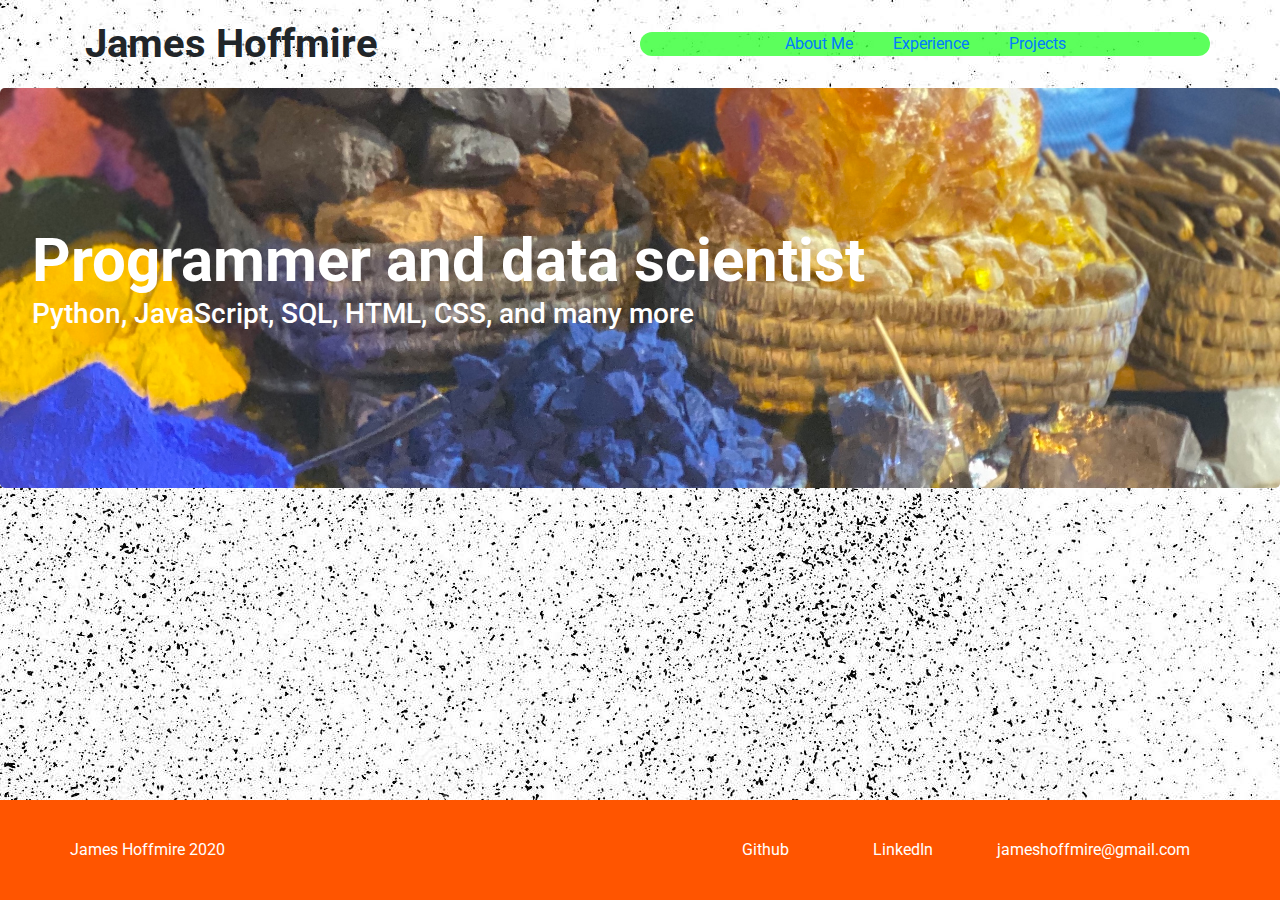
<file: index.html>
<!DOCTYPE html>
<html lang="en">
  <head>
    <title>James Hoffmire</title>
    <meta charset="utf-8" />
    <link rel="stylesheet" href="https://stackpath.bootstrapcdn.com/bootstrap/4.3.1/css/bootstrap.min.css" integrity="sha384-ggOyR0iXCbMQv3Xipma34MD+dH/1fQ784/j6cY/iJTQUOhcWr7x9JvoRxT2MZw1T" crossorigin="anonymous">
    <link href='https://fonts.googleapis.com/css?family=Roboto:300,400,700' rel='stylesheet' type='text/css'>
    <link href="style.css" type="text/css" rel="stylesheet">
  </head>
  <body>
    <header class="container">
      <div class='row'>
        <h1 class='col-sm-6' id='myname'>James Hoffmire</h1>
        <nav class='col-sm-6 text-right' id='navbar'>
          <a href="about.html">About Me</a>
          <a href="experience.html">Experience</a>
          <a href="projects.html">Projects</a>
        </nav>
      </div>
    </header>
    <section class='main'>
      <section class="jumbotron">
        <div>
          <h2>Programmer and data scientist</h2>
          <h3>Python, JavaScript, SQL, HTML, CSS, and many more</h3>
        </div>
      </section>
    </section>
    <footer>
      <div class="container">
        <div id='bluetext'>
          James Hoffmire 2020
        </div>
        <ul>
          <li><a id ='bluetext' href='https://github.com/jameshoffmire' target="_blank">Github</a></li>
          <li><a id ='bluetext' href='https://www.linkedin.com/in/james-hoffmire-00141969/' target="_blank">LinkedIn</a></li>
          <li id ='bluetext'>jameshoffmire@gmail.com</li>
        </ul>
      </div>
    </footer>
  </body>
</html>
</file>
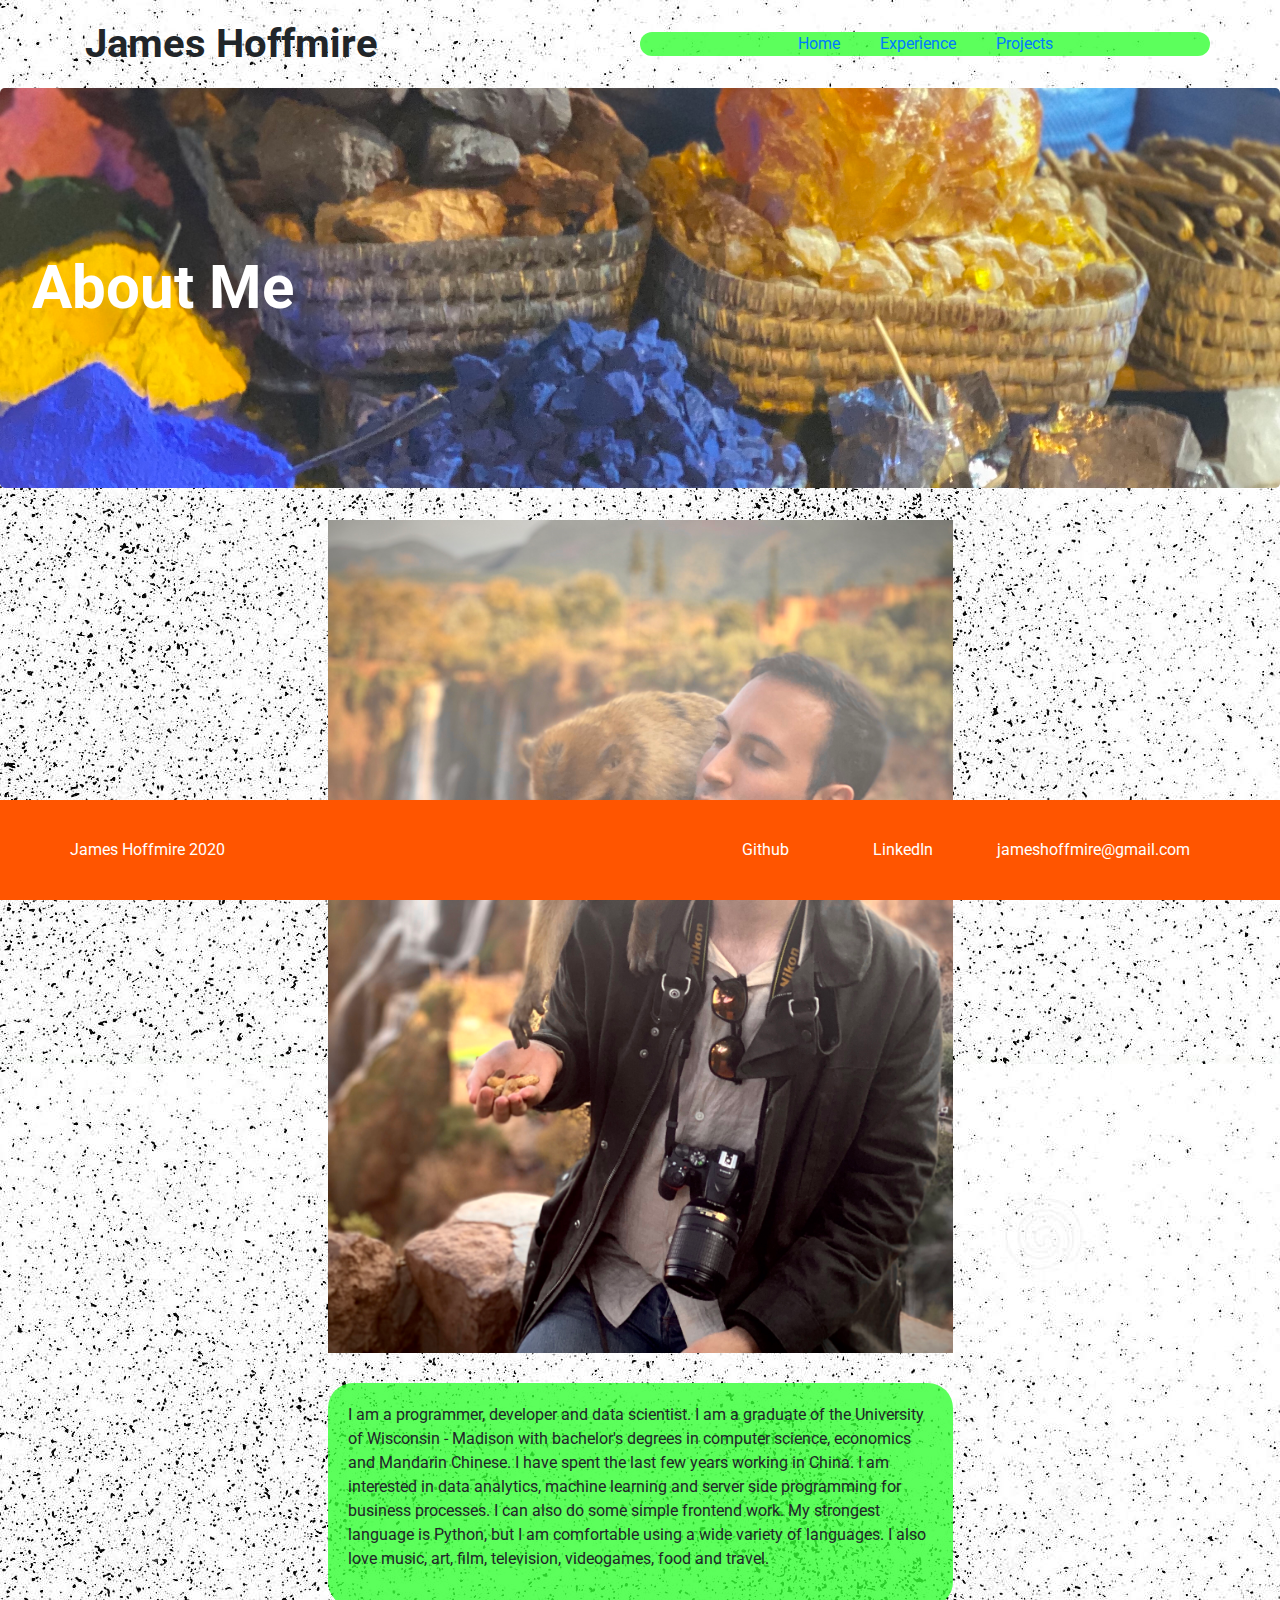
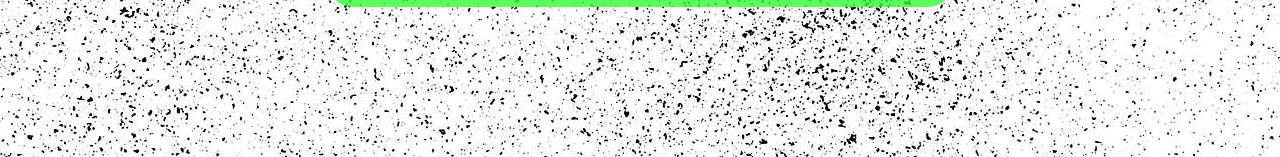
<file: about.html>
<!DOCTYPE html>
<html lang="en">
  <head>
    <title>James Hoffmire</title>
    <meta charset="utf-8" />
    <link rel="stylesheet" href="https://stackpath.bootstrapcdn.com/bootstrap/4.3.1/css/bootstrap.min.css" integrity="sha384-ggOyR0iXCbMQv3Xipma34MD+dH/1fQ784/j6cY/iJTQUOhcWr7x9JvoRxT2MZw1T" crossorigin="anonymous">
    <link href='https://fonts.googleapis.com/css?family=Roboto:300,400,700' rel='stylesheet' type='text/css'>
    <link href="style.css" type="text/css" rel="stylesheet">
  </head>
  <body>
    <header class="container">
      <div class='row'>
        <h1 class='col-sm-6'>James Hoffmire</h1>
        <nav class='col-sm-6 text-right'>
          <a href="index.html">Home</a>
          <a href="experience.html">Experience</a>
          <a href="projects.html">Projects</a>
        </nav>
      </div>
    </header>
    <section class='main'>
      <section class="jumbotron">
        <div>
          <h2>About Me</h2>
        </div>
      </section>
      <section class="maincontent">
        <div class="row justify-content-center">
          <div class="col-sm-6">
            <img src='./monkeyandme.jpeg'>

            <div class="pholder"><p>I am a programmer, developer and data scientist. I am a graduate of the University of Wisconsin - Madison with bachelor's degrees in computer science, economics and Mandarin Chinese. I have spent the last few years working in China. I am interested in data analytics, machine learning and server side programming for business processes. I can also do some simple frontend work. My strongest language is Python, but I am comfortable using a wide variety of languages. I also love music, art, film, television, videogames, food and travel. </p></div>
          </div>
        </div>
      </section>
    </section>

    <footer>
      <div class="container">
        <div id='bluetext' class='jh2020'>
          James Hoffmire 2020
        </div>
        <ul>
          <li><a id='bluetext' href='https://github.com/jameshoffmire'>Github</a></li>
          <li><a id='bluetext' href='https://www.linkedin.com/in/james-hoffmire-00141969/'>LinkedIn</a></li>
          <li id='bluetext'>jameshoffmire@gmail.com</li>
        </ul>
      </div>
    </footer>

  </body>
</html>
</file>
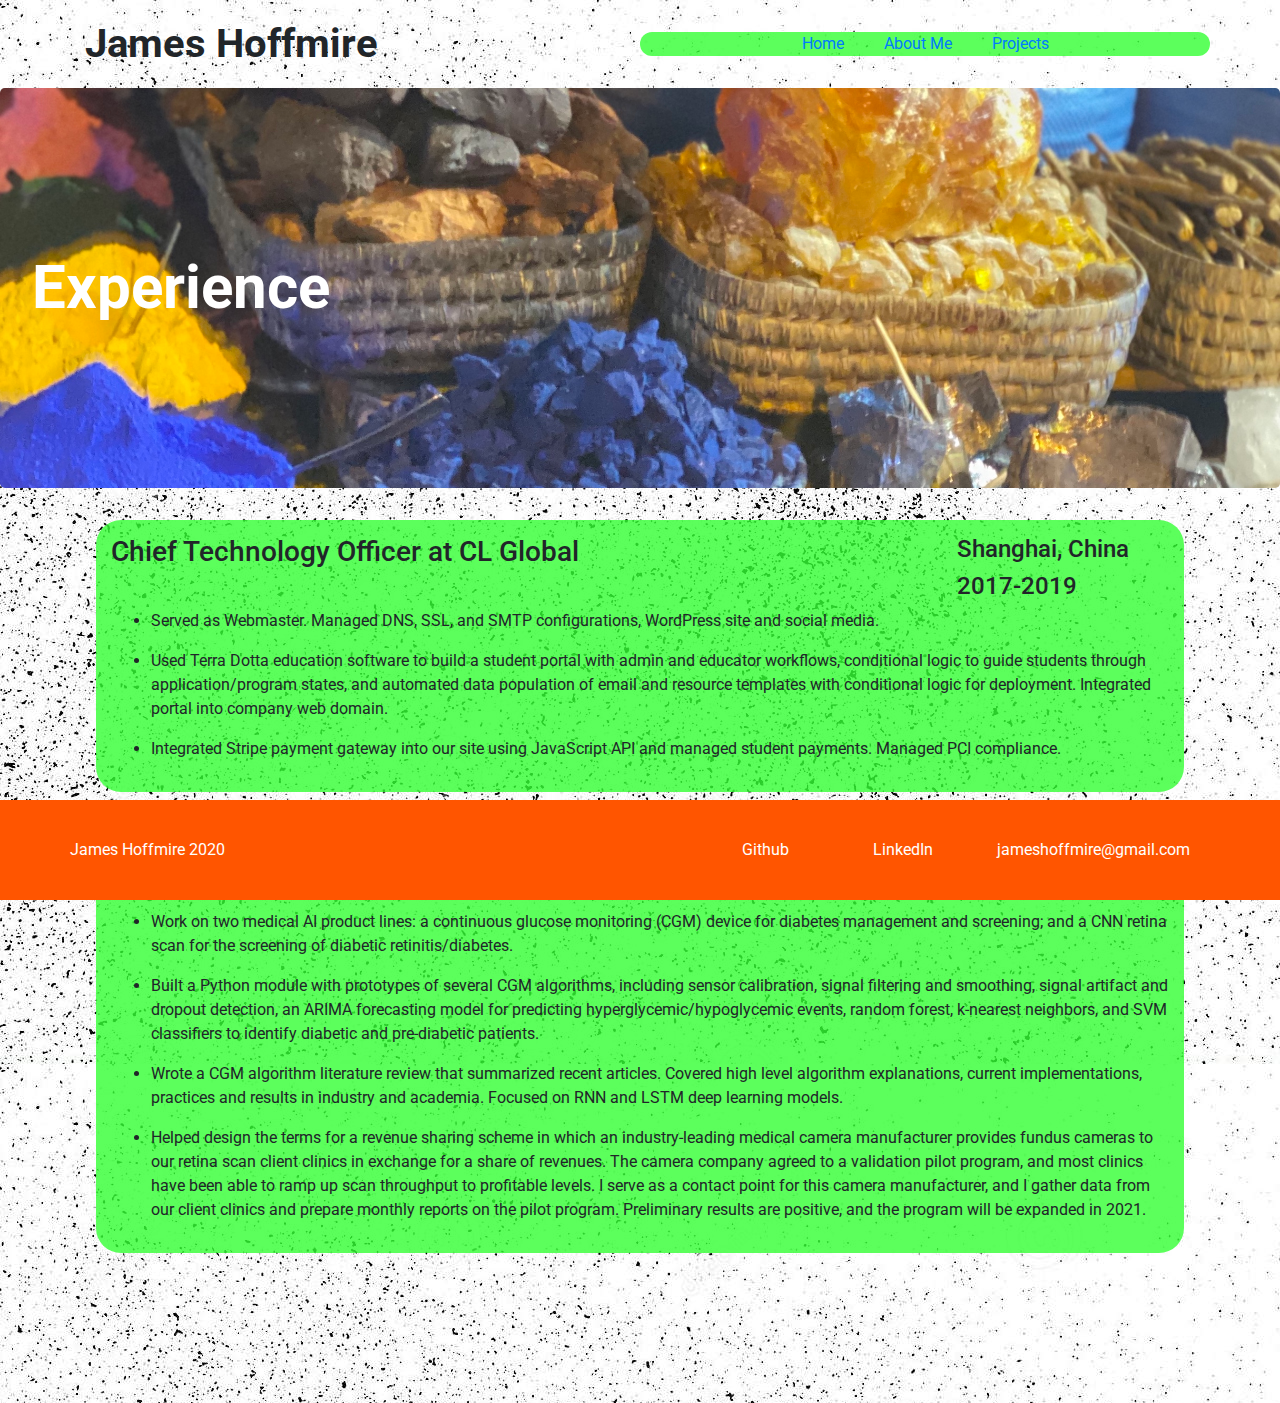
<file: experience.html>
<!DOCTYPE html>
<html lang="en">
  <head>
    <title>James Hoffmire</title>
    <meta charset="utf-8" />
    <link rel="stylesheet" href="https://stackpath.bootstrapcdn.com/bootstrap/4.3.1/css/bootstrap.min.css" integrity="sha384-ggOyR0iXCbMQv3Xipma34MD+dH/1fQ784/j6cY/iJTQUOhcWr7x9JvoRxT2MZw1T" crossorigin="anonymous">
    <link href='https://fonts.googleapis.com/css?family=Roboto:300,400,700' rel='stylesheet' type='text/css'>
    <link href="style.css" type="text/css" rel="stylesheet">
  </head>
  <body>
    <header class="container">
      <div class='row'>
        <h1 class='col-sm-6'>James Hoffmire</h1>
        <nav class='col-sm-6 text-right'>
          <a href="index.html">Home</a>
          <a href="about.html">About Me</a>
          <a href="projects.html">Projects</a>
        </nav>
      </div>
    </header>
    <section class='main'>
      <section class="jumbotron">
        <div>
          <h2>Experience</h2>
        </div>
      </section>


      <div id='mainitem'>
        <div><h3>Chief Technology Officer at CL Global</h3></div>
        <h4>Shanghai, China</h4>
        <h4>2017-2019</h4>
        <ul>
          <li><p>Served as Webmaster. Managed DNS, SSL, and SMTP configurations, WordPress site and social media. </p></li>
          <li><p>Used Terra Dotta education software to build a student portal with admin and educator workflows, conditional logic to guide students through application/program states, and automated data population of email and resource templates with conditional logic for deployment. Integrated portal into company web domain. </p></li>
          <li><p>Integrated Stripe payment gateway into our site using JavaScript API and managed student payments. Managed PCI compliance. </p></li>
        </ul>

      </div>

      <div id='mainitem'>
        <div><h3>Head of International Business at CL Global</h3></div>
        <h4>Shenzhen, China</h4>
        <h4>2019 - Current</h4>
        <ul>
          <li><p>Work on two medical AI product lines: a continuous glucose monitoring (CGM) device for diabetes management and screening; and a CNN retina scan for the screening of diabetic retinitis/diabetes.  </p></li>
          <li><p>Built a Python module with prototypes of several CGM algorithms, including sensor calibration, signal filtering and smoothing, signal artifact and dropout detection, an ARIMA forecasting model for predicting hyperglycemic/hypoglycemic events, random forest, k-nearest neighbors, and SVM classifiers to identify diabetic and pre-diabetic patients.  </p></li>
          <li><p>Wrote a CGM algorithm literature review that summarized recent articles. Covered high level algorithm explanations, current implementations, practices and results in industry and academia. Focused on RNN and LSTM deep learning models.  </p></li>
          <li><p>Helped design the terms for a revenue sharing scheme in which an industry-leading medical camera manufacturer provides fundus cameras to our retina scan client clinics in exchange for a share of revenues. The camera company agreed to a validation pilot program, and most clinics have been able to ramp up scan throughput to profitable levels. I serve as a contact point for this camera manufacturer, and I gather data from our client clinics and prepare monthly reports on the pilot program. Preliminary results are positive, and the program will be expanded in 2021.</p></li>
        </ul>

      </div>


    </section>
    <footer>
      <div class="container">
        <div id='bluetext'>
          James Hoffmire 2020
        </div>
        <ul>
          <li><a id='bluetext' href='https://github.com/jameshoffmire' target="_blank">Github</a></li>
          <li><a id='bluetext' href='https://www.linkedin.com/in/james-hoffmire-00141969/' target="_blank">LinkedIn</a></li>
          <li id='bluetext' >jameshoffmire@gmail.com</li>
        </ul>
      </div>
    </footer>
  </body>
</html>
</file>
<file: style.css>
body {
  font-family: Roboto, sans-serif;
  background-image: url('./5.jpg');

  min-height: 100vh;
  position: relative;
}

.main {
  padding-bottom: 150px;

}

header {
  padding: 20px 0;
  Height: 10%;
}

header a {

}

header .row,
footer .row {
  display: flex;
  align-items: center;
}

h1 {
  font-weight: 700;
  margin: 0;
}

nav {
  display: flex;
  justify-content: center;
  border-radius: 25px;
  background-color: hsla(120, 100%, 60%, 0.8);
}

a {
  padding: 0 20px;
  margin: 0;
}


.jumbotron {
  display: flex;
  align-items: center;
  background-image: url('./cobalt.jpeg');
  background-size: cover;
  color: #ffffff;
  height: 400px;
}

.jumbotron h2 {
  font-size: 60px;
  font-weight: 700;
  margin: 0;
  color: #fff;
}

.jumbotron h3 {
  margin: 0 0 20px;
  color: #fff;
}

section .row img {
  margin: 0 0 30px;
  width: 100%;
}

.col-md-6 {
  margin: 0 0 30px;
}

.btn.btn-primary {
  border-radius: 2px;
  border: 0px;
  color: #fbd1d5;
  background-color: #ffffff;
}

.btn.btn-primary:hover {
  color: #ffffff;
  background-color: #fbd1d5;
}

.btn-secondary {
  background-color: #2a70e0;
  color: #ffffff;
  margin: 0 0 30px;
}

.portrait {
  width:  350px;
  height: 300px;
}

figure img {
  width: 100%;
  height: auto;
  padding: 15px 15px;
}

figure {
  margin-bottom: 30px;
}

.maincontent {
  display: block;
}

.pholder{
  background-color: hsla(120, 100%, 60%, 0.8);
  padding: 20px;
  border-radius: 25px;
}



footer {
  background-color: hsla(20, 100%, 50%, 1);
  padding: 0;
  position: fixed;
  bottom: 0;
  width: 100%;
  height:100px;
  display: flex;
  align-items: center;
}

footer .container {
  display: flex;
  align-items: center;
  justify-content: space-between;
  padding:0;
  color: black;
}

footer ul {
  list-style: none;
  margin: 0;
}

footer li {
  display: inline-block;
  padding: 0.75rem 1.25rem;
}

#bluetext {
  color: white;
}

#mainitem {
  display: block;
  margin-left: auto;
  margin-right: auto;
  width: 85%;
  height: auto;
  min-height: 80px;
  background-color: hsla(120, 100%, 60%, 0.8);
  padding: 15px;
  border-radius: 25px;
  margin-top: 30px;
  overflow: hidden;
}


#projectInnerText{
  margin-left: 10%;
  margin-right: 10%;
  padding-top: 50px;
}

#projectInnerText img{
  width: 100%;
  height: auto;
  padding-bottom: 20px;
  padding-top: 10px;
}

#mainitem h3 {
  display: inline-block;
  width: 80%;
  float: left;
}


.downarrow {
  display: inline-block;
  background-image: url('./downarrow.png');
  background-repeat:no-repeat;
  background-size:contain;
  width: 25px;
  height: 25px;
  float: right;
  margin-right: 20px;
}

.uparrow {
  background-image: url('./uparrow.png');
}


.hide {
  display: none;
}


@media only screen and (max-width: 770px) {
  #bluetext  {
    display: block;
  }
  footer .container {
    display: block;
  }
  footer li {
    display: block;
    padding: 0;
    width: 100%;
    align-self: center;
  }
  footer ul {
    display: block;
    padding: 0;
    width: 100%;
  }
  footer {
    text-align: center
  }
  header{
    text-align: center
  }
}
</file>
